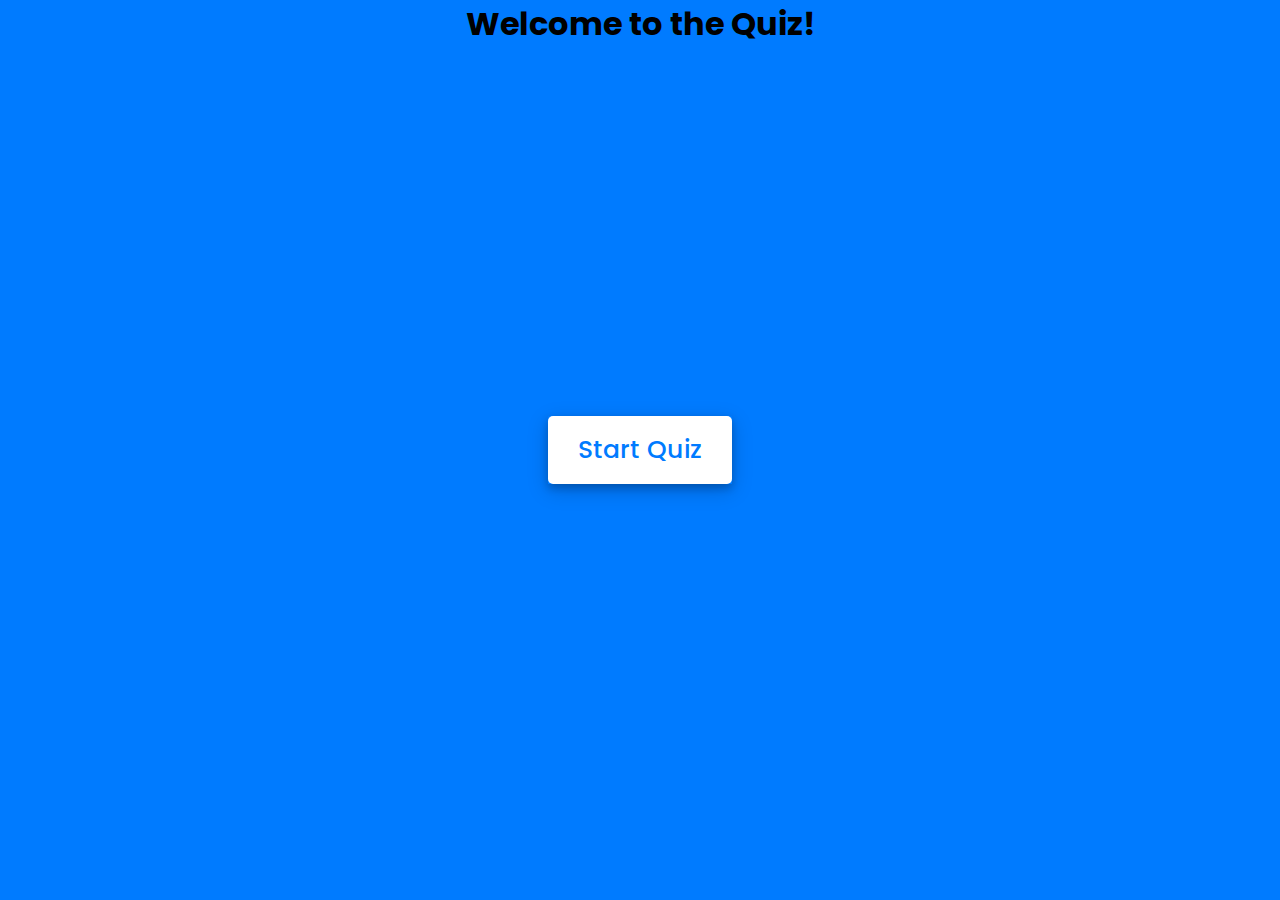
<file: OneDrive/coding/codingbootcamp/challenges/challenge keys/timed quiz key/index.html>
<!DOCTYPE html>
<html lang="en">

  <head>
    <meta charset="UTF-8" />
    <meta name="viewport" content="width=device-width, initial-scale=1.0" />
    <meta http-equiv="X-UA-Compatible" content="ie=edge" />
    <title>Speed Quiz</title>
    <link rel="stylesheet" href="./assets/css/style.css" />
    <link rel="stylesheet" href="https://cdnjs.cloudflare.com/ajax/libs/font-awesome/5.15.3/css/all.min.css"/>
  </head>

  <header>
    <center><h1>Welcome to the Quiz!</h1></center>
  </header>

  <body>

    <!-- start Quiz button -->
    <div class="start_btn"><button>Start Quiz</button></div>
    <!-- Info Box -->
    <div class="info_box">
        <div class="info-title"><span>Some Rules of this Quiz</span></div>
        <div class="info-list">
            <div class="info">1. You will have only <span>15 seconds</span> per each question.</div>
            <div class="info">2. Once you select your answer, it can't be undone.</div>
            <div class="info">3. You can't select any option once time goes off.</div>
            <div class="info">4. You can't exit from the Quiz while you're playing.</div>
            <div class="info">5. You'll get points on the basis of your correct answers.</div>
        </div>
        <div class="buttons">
            <button class="quit">Exit Quiz</button>
            <button class="restart">Continue</button>
        </div>
    </div>
    <!-- Quiz Box -->
    <div class="quiz_box">
        <header>
            <div class="title">Awesome Quiz Application</div>
            <div class="timer">
                <div class="time_left_txt">Time Left</div>
                <div class="timer_sec">15</div>
            </div>
            <div class="time_line"></div>
        </header>
        <section>
            <div class="que_text">
                <!-- Here I've inserted question from JavaScript -->
            </div>
            <div class="option_list">
                <!-- Here I've inserted options from JavaScript -->
            </div>
        </section>
        <!-- footer of Quiz Box -->
        <footer>
            <div class="total_que">
                <!-- Here I've inserted Question Count Number from JavaScript -->
            </div>
            <button class="next_btn">Next Que</button>
        </footer>
    </div>
    <!-- Result Box -->
    <div class="result_box">
        <div class="icon">
            <i class="fas fa-crown"></i>
        </div>
        <div class="complete_text">You've completed the Quiz!</div>
        <div class="score_text">
            <!-- Here I've inserted Score Result from JavaScript -->
        </div>
        <div class="buttons">
            <button class="restart">Replay Quiz</button>
            <button class="quit">Quit Quiz</button>
        </div>
    </div>
    <!-- Inside this JavaScript file I've inserted Questions and Options only -->
    <script src="./assets/js/question.js"></script>
    <!-- Inside this JavaScript file I've coded all Quiz Codes -->
    <script src="./assets/js/script.js"></script>

  </body>
</html>
</file>
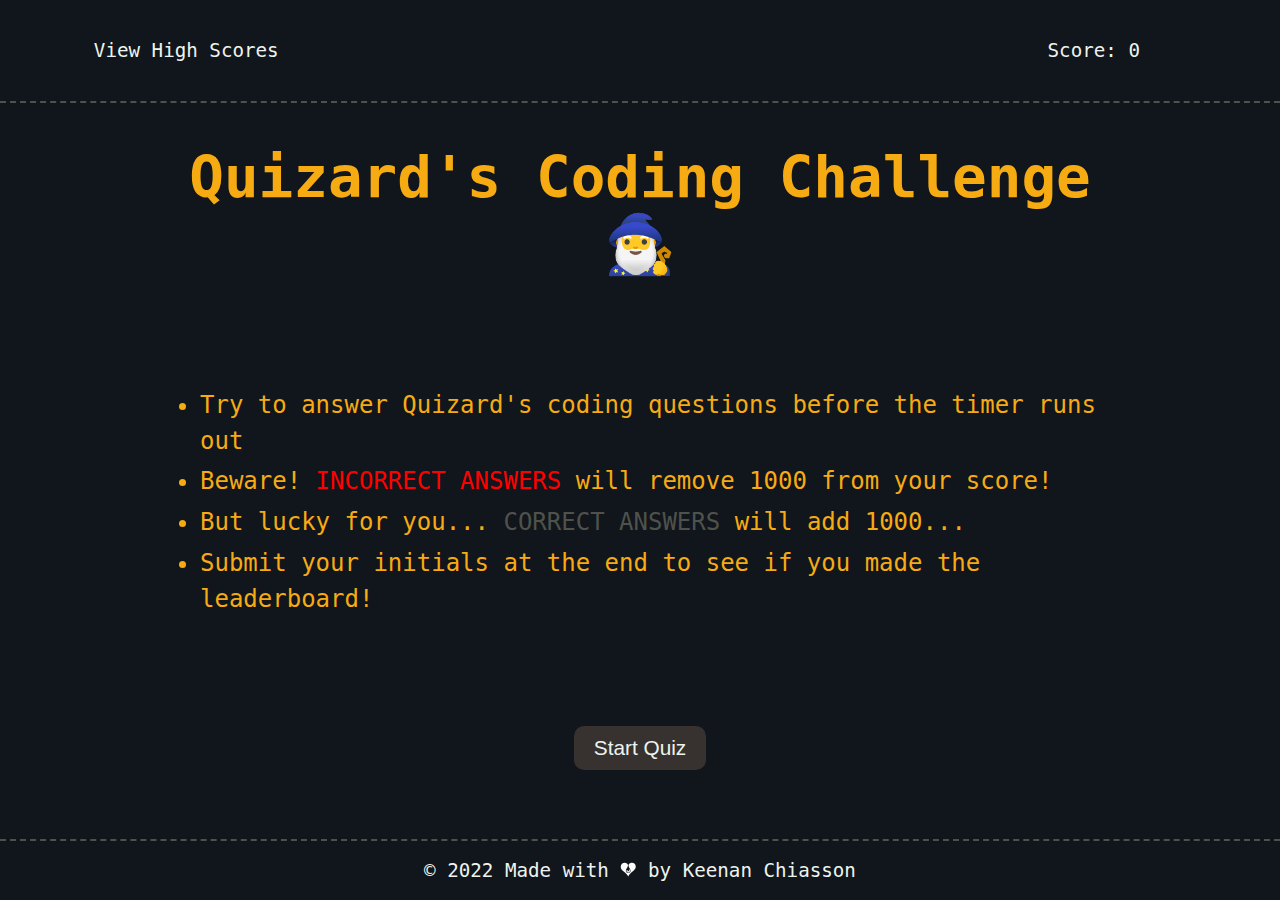
<file: OneDrive/coding/codingbootcamp/challenges/challenge keys/timed-quiz-challenge4/index.html>
<!DOCTYPE html>
<html lang="en">
  <head>
    <meta charset="UTF-8" />
    <meta http-equiv="X-UA-Compatible" content="IE=edge" />
    <meta name="viewport" content="width=device-width, initial-scale=1.0" />
    <title>Quizard's Coding Challenge 🧙‍♂️</title>
    <link rel="stylesheet" href="assets/css/combined.css" />
    <link rel="icon" type="image/x-icon" href="./assets/images/favicon.ico" />
  </head>
  <body style="user-select: none;">
    <header>
      <a id="nav-el" style="cursor: pointer; user-select: none;" draggable="false" data-state="high-score">View High Scores</a>
      <p>
        Score:
        <span id="timer">0</span>
      </p>
    </header>
    <main class="page-content" id="page-content">
      <h1>Quizard's Coding Challenge 🧙‍♂️</h1>
      <ul style="display:flex; flex-direction: column; height: 15rem; justify-content:space-evenly;text-align:left; font-size:1.5rem;line-height: 1.5;">
        <li>
          Try to answer Quizard's coding questions before the timer runs out
        </li>
        <li>
        Beware! <span style="color:red;">INCORRECT ANSWERS</span> will remove 1000 from your score!
        </li>
        <li>
        But lucky for you... <span style="color: #4e524b;">CORRECT ANSWERS</span> will add 1000...
        </li>
        <li>
        Submit your initials at the end to see if you made the leaderboard!
        </li>
      </ul>
      <button id="start-btn">Start Quiz</button>
      <h1 class="question" style="display:none;"">Commonly used data types DO NOT include:</h1>
      <div class="answer-wrapper" style="display: none;">
        <div class="answer" id="a">
          A. Array
        </div>
        <div class="answer" id="b">
          B. String
        </div>
        <div class="answer" id="c">
          C. Boolean
        </div>
        <div class="answer" id="d">
          D. Alert
        </div>
      </div>
    </main>
    <footer>
      <span style="cursor: grabbing;">
        &copy; 2022 Made with
        <img src="assets/images/heart-icon.svg" alt="heart"/>
        by Keenan Chiasson
      </span>
    </footer>
    <script src="./assets/js/script.js"></script>
  </body>
</html>
</file>
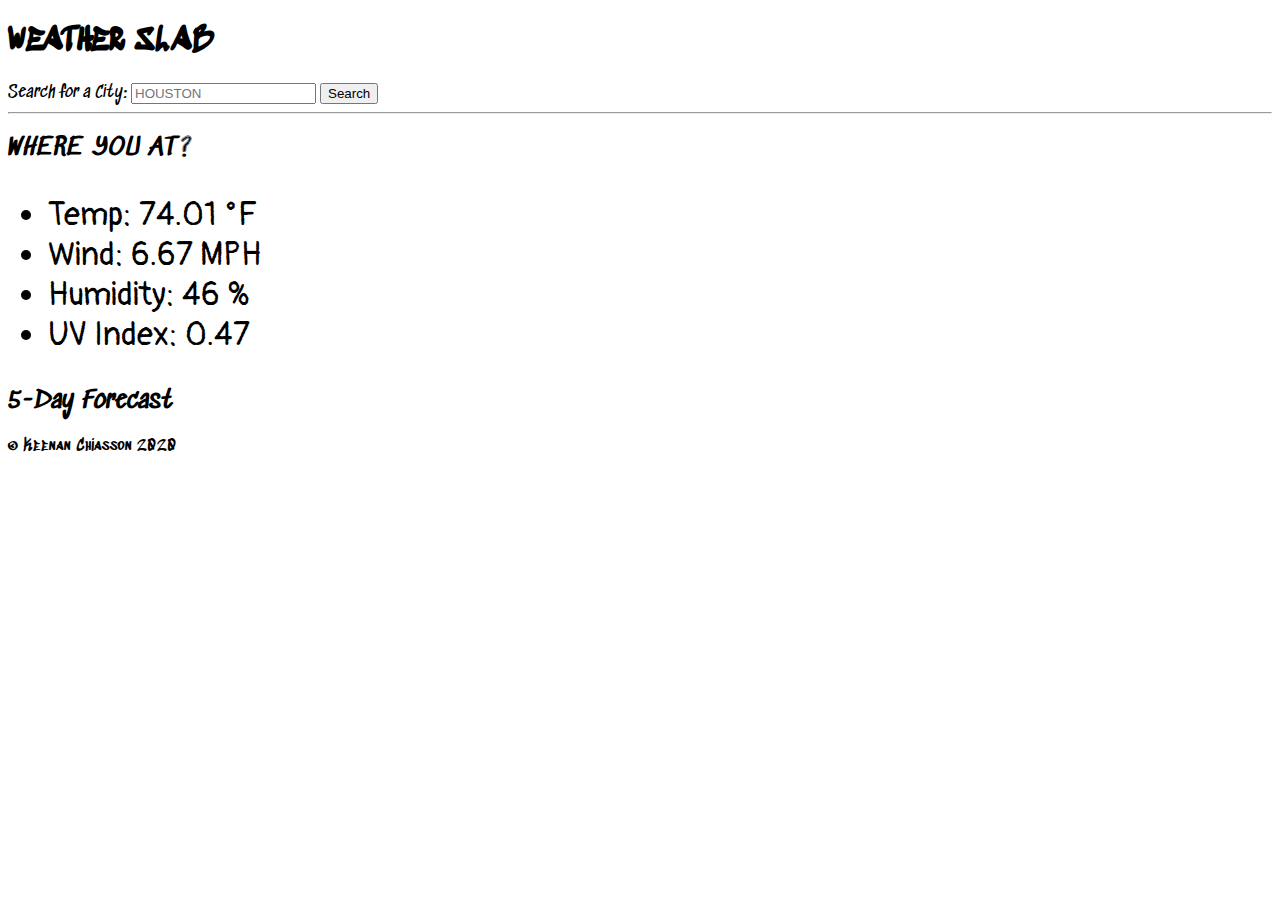
<file: OneDrive/coding/codingbootcamp/challenges/challenge keys/weather-dashboard-challenge6/index.html>
<!DOCTYPE html>
<html lang="en">
  <head>
    <meta charset="UTF-8" />
    <meta http-equiv="X-UA-Compatible" content="IE=edge" />
    <meta name="viewport" content="width=device-width, initial-scale=1.0" />
    <link rel="preconnect" href="https://fonts.googleapis.com" />
    <link rel="preconnect" href="https://fonts.gstatic.com" crossorigin />
    <link
      href="https://fonts.googleapis.com/css2?family=Sedgwick+Ave+Display&family=Sedgwick+Ave&family=Exo&family=Pangolin&display=swap"
      rel="stylesheet"
    />
    <link
      rel="stylesheet"
      href="https://stackpath.bootstrapcdn.com/bootstrap/4.1.3/css/bootstrap.min.css"
      integrity="sha384-MCw98/SFnGE8fJT3GXwEOngsV7Zt27NXFoaoApmYm81iuXoPkFOJwJ8ERdknLPMO"
      crossorigin="anonymous"
    />
    <link rel="stylesheet" href="assets/scss/combined.css" />
    <title>Weather Slab</title>
  </head>
  <body>
    <!-- HEADER -->
    <header class="bg-dark h-max d-flex justify-content-center">
      <h1 class="text-info display-3 text-center pt-3 m-0">WEATHER SLAB</h1>
    </header>

    <!-- MAIN -->
    <main
      class="container-fluid bg-dark text-light d-flex flex-column align-items-center"
    >
      <div class="row col-12">
        <!-- SEARCH FORM/LIST -->
        <section class="col-12 col-lg-3 mt-4">
          <form id="search-form">
          <div class="form-group pt-2 d-flex flex-column align-items-center">
              <label for="" class="h2 mb-3 mt-2 text-warning">Search for a City:</label>
              <input
                type="text"
                name=""
                id="city"
                placeholder="HOUSTON"
                class="col-12 form-control form-control-lg"
                style="text-transform: uppercase;"
              />
              <button type="submit" form="search-form" class="mt-3 btn btn-lg btn-block btn-warning">Search</button>
            </div>
          </form>
          <hr class="border-light" />
          <ul id="city-list" class="list-group mb-3 text-dark">
          </ul>
        </section>

        <!-- WEATHER SLAB -->
        <section class="col-12 col-lg-9 text-center mt-4 px-0">
          <div class="mb-3 px-3 pb-3 pt-0">
            <div class="d-flex justify-content-center">
              <h2 id="city-el"  style="letter-spacing: .1rem;" class="display-4 text-warning font-weight-bold align-text-bottom">WHERE YOU AT?</h2>
            </div>
            <ul id="city-list" class="list-group text-left text-dark" style="font-size: 2em;">
              <li class="list-group-item bg-transparent text-light border-warning">Temp: <span id='temp'>74.01</span> °F</li>
              <li class="list-group-item bg-transparent text-light border-warning">Wind: <span id='wind'>6.67</span> MPH</li>
              <li class="list-group-item bg-transparent text-light border-warning">Humidity: <span id='humidity'>46</span> %</li>
              <li class="list-group-item bg-transparent text-light border-warning">UV Index: <span id='uv-index' class="badge badge-success px-3 py-2">0.47</span></li>
            </ul>
          </div>

          <!-- SLAB CARDS -->
          <h2 id="forecast-header" class="my-4 text-warning invisible">5-Day Forecast</h3>
          <div id="card-row" class="row d-flex justify-content-around text-dark invisible">

          </div>
        </section>
      </div>
    </main>

    <!-- FOOTER -->
    <footer
      class="d-flex flex-column justify-content-center align-items-center bg-dark text-light"
      style="height: 7rem;"
    >
      <div class="h2 mt-3 text-warning">&copy; Keenan Chiasson 2020</div>
    </footer>

    <!-- SCRIPTS -->
    <script
      src="https://code.jquery.com/jquery-3.3.1.slim.min.js"
      integrity="sha384-q8i/X+965DzO0rT7abK41JStQIAqVgRVzpbzo5smXKp4YfRvH+8abtTE1Pi6jizo"
      crossorigin="anonymous"
    ></script>
    <script
      src="https://cdnjs.cloudflare.com/ajax/libs/popper.js/1.14.3/umd/popper.min.js"
      integrity="sha384-ZMP7rVo3mIykV+2+9J3UJ46jBk0WLaUAdn689aCwoqbBJiSnjAK/l8WvCWPIPm49"
      crossorigin="anonymous"
    ></script>
    <script
      src="https://stackpath.bootstrapcdn.com/bootstrap/4.1.3/js/bootstrap.min.js"
      integrity="sha384-ChfqqxuZUCnJSK3+MXmPNIyE6ZbWh2IMqE241rYiqJxyMiZ6OW/JmZQ5stwEULTy"
      crossorigin="anonymous"
    ></script>
    <script src="./assets/js/script.js"></script>
  </body>
</html>
</file>
<file: OneDrive/coding/codingbootcamp/challenges/challenge keys/timed quiz key/assets/css/style.css>
@import url('https://fonts.googleapis.com/css2?family=Poppins:wght@200;300;400;500;600;700&display=swap');
*{
    margin: 0;
    padding: 0;
    box-sizing: border-box;
    font-family: 'Poppins', sans-serif;
}
body{
    background: #007bff;
}
::selection{
    color: #fff;
    background: #007bff;
}
.start_btn,
.info_box,
.quiz_box,
.result_box{
    position: absolute;
    top: 50%;
    left: 50%;
    transform: translate(-50%, -50%);
    box-shadow: 0 4px 8px 0 rgba(0, 0, 0, 0.2), 
                0 6px 20px 0 rgba(0, 0, 0, 0.19);
}
.info_box.activeInfo,
.quiz_box.activeQuiz,
.result_box.activeResult{
    opacity: 1;
    z-index: 5;
    pointer-events: auto;
    transform: translate(-50%, -50%) scale(1);
}
.start_btn button{
    font-size: 25px;
    font-weight: 500;
    color: #007bff;
    padding: 15px 30px;
    outline: none;
    border: none;
    border-radius: 5px;
    background: #fff;
    cursor: pointer;
}
.info_box{
    width: 540px;
    background: #fff;
    border-radius: 5px;
    transform: translate(-50%, -50%) scale(0.9);
    opacity: 0;
    pointer-events: none;
    transition: all 0.3s ease;
}
.info_box .info-title{
    height: 60px;
    width: 100%;
    border-bottom: 1px solid lightgrey;
    display: flex;
    align-items: center;
    padding: 0 30px;
    border-radius: 5px 5px 0 0;
    font-size: 20px;
    font-weight: 600;
}
.info_box .info-list{
    padding: 15px 30px;
}
.info_box .info-list .info{
    margin: 5px 0;
    font-size: 17px;
}
.info_box .info-list .info span{
    font-weight: 600;
    color: #007bff;
}
.info_box .buttons{
    height: 60px;
    display: flex;
    align-items: center;
    justify-content: flex-end;
    padding: 0 30px;
    border-top: 1px solid lightgrey;
}
.info_box .buttons button{
    margin: 0 5px;
    height: 40px;
    width: 100px;
    font-size: 16px;
    font-weight: 500;
    cursor: pointer;
    border: none;
    outline: none;
    border-radius: 5px;
    border: 1px solid #007bff;
    transition: all 0.3s ease;
}
.quiz_box{
    width: 550px;
    background: #fff;
    border-radius: 5px;
    transform: translate(-50%, -50%) scale(0.9);
    opacity: 0;
    pointer-events: none;
    transition: all 0.3s ease;
}
.quiz_box header{
    position: relative;
    z-index: 2;
    height: 70px;
    padding: 0 30px;
    background: #fff;
    border-radius: 5px 5px 0 0;
    display: flex;
    align-items: center;
    justify-content: space-between;
    box-shadow: 0px 3px 5px 1px rgba(0,0,0,0.1);
}
.quiz_box header .title{
    font-size: 20px;
    font-weight: 600;
}
.quiz_box header .timer{
    color: #004085;
    background: #cce5ff;
    border: 1px solid #b8daff;
    height: 45px;
    padding: 0 8px;
    border-radius: 5px;
    display: flex;
    align-items: center;
    justify-content: space-between;
    width: 145px;
}
.quiz_box header .timer .time_left_txt{
    font-weight: 400;
    font-size: 17px;
    user-select: none;
}
.quiz_box header .timer .timer_sec{
    font-size: 18px;
    font-weight: 500;
    height: 30px;
    width: 45px;
    color: #fff;
    border-radius: 5px;
    line-height: 30px;
    text-align: center;
    background: #343a40;
    border: 1px solid #343a40;
    user-select: none;
}
.quiz_box header .time_line{
    position: absolute;
    bottom: 0px;
    left: 0px;
    height: 3px;
    background: #007bff;
}
section{
    padding: 25px 30px 20px 30px;
    background: #fff;
}
section .que_text{
    font-size: 25px;
    font-weight: 600;
}
section .option_list{
    padding: 20px 0px;
    display: block;   
}
section .option_list .option{
    background: aliceblue;
    border: 1px solid #84c5fe;
    border-radius: 5px;
    padding: 8px 15px;
    font-size: 17px;
    margin-bottom: 15px;
    cursor: pointer;
    transition: all 0.3s ease;
    display: flex;
    align-items: center;
    justify-content: space-between;
}
section .option_list .option:last-child{
    margin-bottom: 0px;
}
section .option_list .option:hover{
    color: #004085;
    background: #cce5ff;
    border: 1px solid #b8daff;
}
section .option_list .option.correct{
    color: #155724;
    background: #d4edda;
    border: 1px solid #c3e6cb;
}
section .option_list .option.incorrect{
    color: #721c24;
    background: #f8d7da;
    border: 1px solid #f5c6cb;
}
section .option_list .option.disabled{
    pointer-events: none;
}
section .option_list .option .icon{
    height: 26px;
    width: 26px;
    border: 2px solid transparent;
    border-radius: 50%;
    text-align: center;
    font-size: 13px;
    pointer-events: none;
    transition: all 0.3s ease;
    line-height: 24px;
}
.option_list .option .icon.tick{
    color: #23903c;
    border-color: #23903c;
    background: #d4edda;
}
.option_list .option .icon.cross{
    color: #a42834;
    background: #f8d7da;
    border-color: #a42834;
}
footer{
    height: 60px;
    padding: 0 30px;
    display: flex;
    align-items: center;
    justify-content: space-between;
    border-top: 1px solid lightgrey;
}
footer .total_que span{
    display: flex;
    user-select: none;
}
footer .total_que span p{
    font-weight: 500;
    padding: 0 5px;
}
footer .total_que span p:first-child{
    padding-left: 0px;
}
footer button{
    height: 40px;
    padding: 0 13px;
    font-size: 18px;
    font-weight: 400;
    cursor: pointer;
    border: none;
    outline: none;
    color: #fff;
    border-radius: 5px;
    background: #007bff;
    border: 1px solid #007bff;
    line-height: 10px;
    opacity: 0;
    pointer-events: none;
    transform: scale(0.95);
    transition: all 0.3s ease;
}
footer button:hover{
    background: #0263ca;
}
footer button.show{
    opacity: 1;
    pointer-events: auto;
    transform: scale(1);
}
.result_box{
    background: #fff;
    border-radius: 5px;
    display: flex;
    padding: 25px 30px;
    width: 450px;
    align-items: center;
    flex-direction: column;
    justify-content: center;
    transform: translate(-50%, -50%) scale(0.9);
    opacity: 0;
    pointer-events: none;
    transition: all 0.3s ease;
}
.result_box .icon{
    font-size: 100px;
    color: #007bff;
    margin-bottom: 10px;
}
.result_box .complete_text{
    font-size: 20px;
    font-weight: 500;
}
.result_box .score_text span{
    display: flex;
    margin: 10px 0;
    font-size: 18px;
    font-weight: 500;
}
.result_box .score_text span p{
    padding: 0 4px;
    font-weight: 600;
}
.result_box .buttons{
    display: flex;
    margin: 20px 0;
}
.result_box .buttons button{
    margin: 0 10px;
    height: 45px;
    padding: 0 20px;
    font-size: 18px;
    font-weight: 500;
    cursor: pointer;
    border: none;
    outline: none;
    border-radius: 5px;
    border: 1px solid #007bff;
    transition: all 0.3s ease;
}
.buttons button.restart{
    color: #fff;
    background: #007bff;
}
.buttons button.restart:hover{
    background: #0263ca;
}
.buttons button.quit{
    color: #007bff;
    background: #fff;
}
.buttons button.quit:hover{
    color: #fff;
    background: #007bff;
}
</file>
<file: OneDrive/coding/codingbootcamp/challenges/challenge keys/timed-quiz-challenge4/assets/css/combined.css>
*{box-sizing:border-box}:root{--black: #11151c;--grey: #37312f;--lightGreen: #4e524b;--yellow: #f6ab13;--cream: #edf4ed}body{background:var(--black);color:var(--yellow);margin:0;padding:0;display:flex;min-height:100vh;flex-direction:column;font-family:monospace}header{display:flex;align-items:center;text-align:center;padding:20px 35px;border-bottom:2px dashed var(--lightGreen);justify-content:space-between}header a,header p{width:25%;text-decoration:none;color:var(--cream);font-size:1.2rem}header a:hover{color:var(--yellow)}@media screen and (max-width: 575px){header{padding:30px 35px}header a,header p{font-size:1.2rem;margin:0;width:50%}}footer{width:100%;color:var(--cream);font-size:1.2rem;padding:18px;border-top:2px dashed var(--lightGreen);text-align:center;margin-top:1.8rem}.page-content{display:flex;align-items:center;text-align:center;flex:1;flex-direction:column;justify-content:space-around;margin:0 auto;width:75%}.page-content h1{font-size:3.6rem;margin:0}.page-content p{font-size:2rem;width:75%;margin:0}@media screen and (max-width: 575px){.page-content h1{margin-bottom:0;font-size:1.8rem}.page-content ul li{width:100%;font-size:1rem}}#start-btn{font-size:1.3rem;padding:10px 20px;border:none;border-radius:10px;color:var(--cream);background:var(--grey)}#start-btn:hover{color:var(--yellow);transition:.07s;box-shadow:0px 2px var(--lightGreen);transform:translateY(-1px);cursor:pointer}#start-btn:active{color:var(--cream);box-shadow:0px 0px var(--black);transform:translateY(3px);top:0}.answer-wrapper{flex-direction:column;justify-content:space-between;width:auto;height:25rem;align-items:center}.answer-wrapper .answer{font-size:1.8rem;margin:0;border:1px solid var(--lightGreen);border-radius:15px;display:flex;justify-content:flex-start;align-items:center;height:4.2rem;width:36rem;padding-left:1.8rem;user-select:none}.answer-wrapper .answer:hover{background:var(--yellow);color:var(--black);cursor:pointer;box-shadow:0px 5px var(--grey)}.answer-wrapper .answer:active{box-shadow:0px 0px var(--black);transform:translateY(3px);top:0}@media screen and (max-width: 575px){.answer-wrapper .answer{text-align:left;height:5.5rem;width:21rem;padding-right:1rem}}/*# sourceMappingURL=combined.css.map */
</file>
<file: OneDrive/coding/codingbootcamp/challenges/challenge keys/weather-dashboard-challenge6/assets/scss/combined.css>
html{height:100%}body{font-family:"Sedgwick Ave Display",sans-serif}main{font-family:"Sedgwick Ave",sans-serif}ul,.card-header{font-family:"Pangolin",sans-serif}/*# sourceMappingURL=combined.css.map */
</file>
